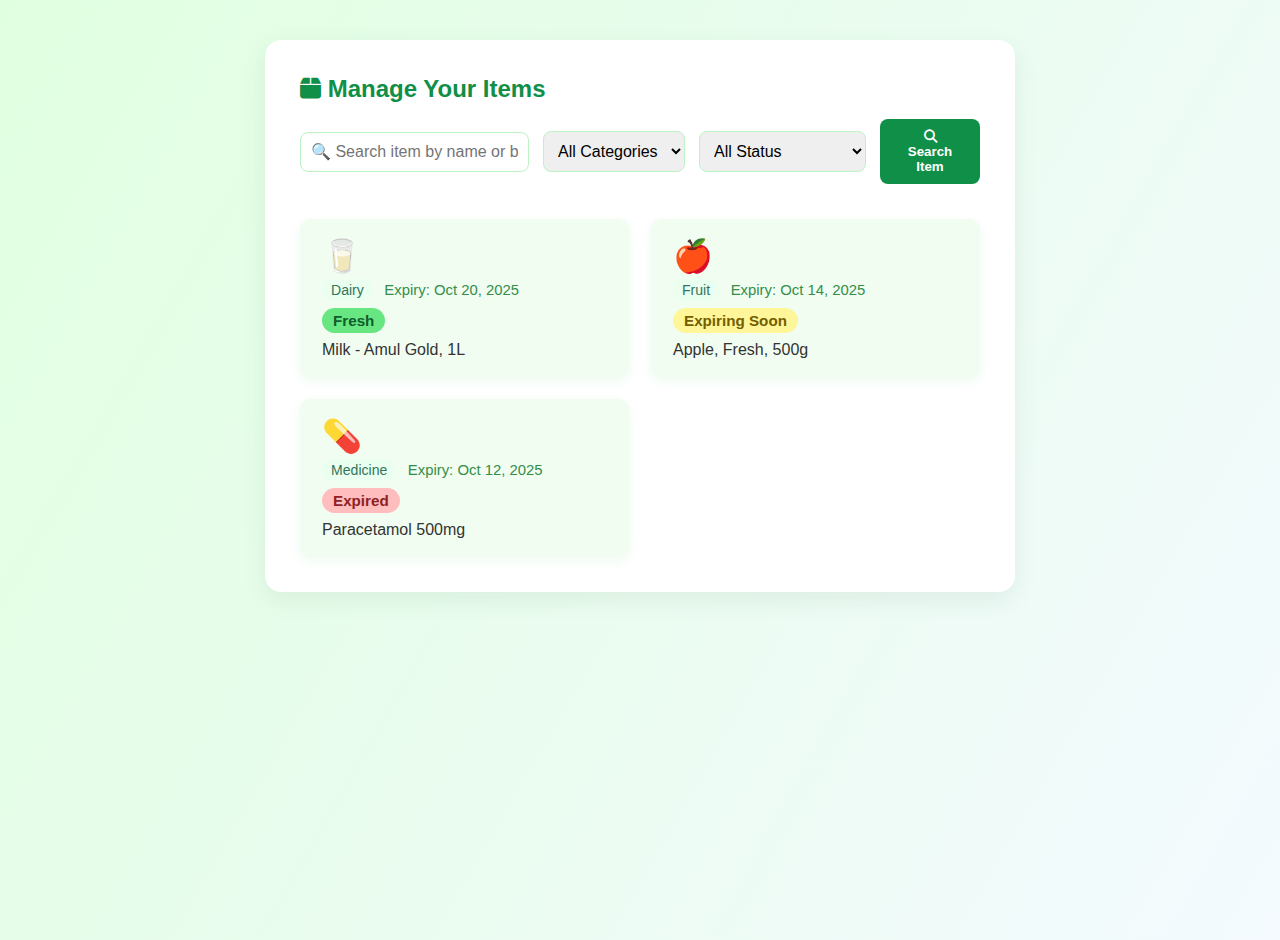
<file: item.html>
<!DOCTYPE html>
<html lang="en">
<head>
    <meta charset="UTF-8">
    <title>Item Manager - NimFresh</title>
    <link rel="stylesheet" href="dashboard.css">
    <link rel="stylesheet" href="https://cdnjs.cloudflare.com/ajax/libs/font-awesome/6.4.0/css/all.min.css">
    <style>
        body {
            background: linear-gradient(120deg, #e0ffe0 0%, #f4faff 100%);
        }
        .item-page-container {
            max-width: 750px;
            margin: 40px auto;
            background: #fff;
            border-radius: 16px;
            box-shadow: 0 8px 24px rgba(51, 99, 71, 0.09);
            padding: 35px;
        }
        .item-filters {
            display: flex;
            gap: 14px;
            align-items: center;
            margin-bottom: 35px;
        }
        .item-filters input, .item-filters select {
            padding: 10px;
            border-radius: 8px;
            border: 1px solid #bdf2c5;
            font-size: 1rem;
        }
        #search-btn {
            padding: 10px 20px;
            border-radius: 8px;
            background: #0f8f47;
            color: white;
            border: none;
            font-weight: 600;
            cursor: pointer;
            transition: background .2s;
        }
        #search-btn:hover {
            background: #0bf284;
        }
        .item-list-grid {
            display: grid;
            grid-template-columns: 1fr 1fr;
            gap: 22px;
        }
        .item-card {
            background: #f1fdf1;
            border-radius: 10px;
            box-shadow: 0 4px 12px rgba(70,210,90,0.09);
            padding: 18px 22px;
            display: flex;
            flex-direction: column;
            align-items: start;
            position: relative;
        }
        .item-card .item-icon {
            font-size: 2rem;
            margin-bottom: 6px;
        }
        .item-card .status {
            font-size: 0.95rem;
            font-weight: 600;
            padding: 4px 11px;
            border-radius: 16px;
            margin-top: 9px;
        }
        .status.fresh { background: #67e682; color: #0f5c2c; }
        .status.expiring-soon { background: #fff69a; color: #735e00; }
        .status.expired { background: #ffbdbd; color: #8e2222; }
        .item-card .expiry {
            font-size: 0.93rem; color: #348e4a;
        }
        .item-card .category-tag {
            font-size: 0.88rem; color: #33755c; background:#eafff0;
            padding: 3px 9px; border-radius: 10px;
            margin-right: 7px;
        }
        .empty-message {
            text-align: center;
            color: #545454;
            margin-top: 48px;
            font-size: 1.1rem;
        }
    </style>
</head>
<body>
    <div class="item-page-container">
        <h2 style="color:#0f8f47; margin-bottom:16px;"><i class="fas fa-box"></i> Manage Your Items</h2>
        <div class="item-filters">
            <input type="text" id="search-item" placeholder="🔍 Search item by name or brand" />
            <select id="category-filter">
                <option value="">All Categories</option>
                <option value="grocery">🛒 Grocery</option>
                <option value="medicine">💊 Medicine</option>
                <option value="dairy">🥛 Dairy</option>
                <option value="vegetable">🥕 Vegetable</option>
                <option value="fruit">🍎 Fruit</option>
                <option value="other">➕ Other</option>
            </select>
            <select id="status-filter">
                <option value="">All Status</option>
                <option value="fresh">🌱 Fresh</option>
                <option value="expiring-soon">⏳ Expiring Soon</option>
                <option value="expired">⚠️ Expired</option>
            </select>
            <button id="search-btn"><i class="fas fa-search"></i> Search Item</button>
        </div>
        <div class="item-list-grid" id="item-list-grid">
            <!-- Example Cards -->
            <div class="item-card">
                <span class="item-icon">🥛</span>
                <div>
                    <span class="category-tag">Dairy</span>
                    <span class="expiry">Expiry: Oct 20, 2025</span>
                </div>
                <div class="status fresh">Fresh</div>
                <div style="margin-top:8px;">Milk - Amul Gold, 1L</div>
            </div>
            <div class="item-card">
                <span class="item-icon">🍎</span>
                <div>
                    <span class="category-tag">Fruit</span>
                    <span class="expiry">Expiry: Oct 14, 2025</span>
                </div>
                <div class="status expiring-soon">Expiring Soon</div>
                <div style="margin-top:8px;">Apple, Fresh, 500g</div>
            </div>
            <div class="item-card">
                <span class="item-icon">💊</span>
                <div>
                    <span class="category-tag">Medicine</span>
                    <span class="expiry">Expiry: Oct 12, 2025</span>
                </div>
                <div class="status expired">Expired</div>
                <div style="margin-top:8px;">Paracetamol 500mg</div>
            </div>
            <!-- Add more items dynamically with JS as needed -->
        </div>
        <div id="empty-message" class="empty-message" style="display:none;">
            No items found. Add items to get started!
        </div>
    </div>
    <!-- Add your JavaScript for filter logic here if needed -->
</body>
</html>
</file>
<file: dashboard.css>
:root {
    --primary: #2e7d32;
    --primary-light: #4caf50;
    --secondary: #ff9800;
    --dark: #1b5e20;
    --light: #e8f5e9;
    --white: #ffffff;
    --text: #333;
    --shadow: 0 8px 30px rgba(0, 0, 0, 0.1);
    --fresh: #4caf50;
    --warning: #ff9800;
    --danger: #f44336;
}

* {
    margin: 0;
    padding: 0;
    box-sizing: border-box;
    font-family: 'Segoe UI', Tahoma, Geneva, Verdana, sans-serif;
}

body {
    background: linear-gradient(135deg, #f5f7fa 0%, #c3cfe2 100%);
    color: var(--text);
    padding-bottom: 80px;
    min-height: 100vh;
}

/* Enhanced Header */
.dashboard-header {
    background: linear-gradient(135deg, var(--primary) 0%, var(--dark) 50%, #1565c0 100%);
    color: var(--white);
    padding: 0;
    position: relative;
    overflow: hidden;
}

.dashboard-header::before {
    content: '';
    position: absolute;
    top: 0;
    left: 0;
    right: 0;
    bottom: 0;
    background: 
        radial-gradient(circle at 20% 80%, rgba(255, 255, 255, 0.1) 0%, transparent 50%),
        radial-gradient(circle at 80% 20%, rgba(255, 255, 255, 0.1) 0%, transparent 50%),
        radial-gradient(circle at 40% 40%, rgba(255, 255, 255, 0.05) 0%, transparent 50%);
    animation: pulse 8s ease-in-out infinite;
}

.header-content {
    max-width: 1200px;
    margin: 0 auto;
    padding: 25px 20px;
    display: flex;
    justify-content: space-between;
    align-items: center;
    position: relative;
    z-index: 2;
}

/* Enhanced Logo Section */
.logo-section {
    display: flex;
    align-items: center;
    gap: 20px;
    position: relative;
}

.logo {
    width: 65px;
    height: 65px;
    filter: 
        drop-shadow(0 4px 12px rgba(0, 0, 0, 0.3))
        brightness(1.1);
    animation: logoFloat 3s ease-in-out infinite;
    transition: all 0.3s ease;
}

.logo:hover {
    transform: scale(1.05) rotate(5deg);
    filter: 
        drop-shadow(0 6px 20px rgba(0, 0, 0, 0.4))
        brightness(1.2);
}

.logo-text h1 {
    font-size: 2.2rem;
    margin-bottom: 5px;
    font-weight: 800;
    background: linear-gradient(135deg, #ffffff 0%, #e3f2fd 100%);
    -webkit-background-clip: text;
    -webkit-text-fill-color: transparent;
    background-clip: text;
    text-shadow: 0 2px 10px rgba(0, 0, 0, 0.2);
    letter-spacing: -0.5px;
}

.logo-text p {
    font-size: 1rem;
    opacity: 0.9;
    font-weight: 500;
    color: rgba(255, 255, 255, 0.95);
    letter-spacing: 0.5px;
}

/* Enhanced User Welcome Section */
.user-welcome {
    text-align: right;
    position: relative;
    padding: 15px 20px;
    background: rgba(255, 255, 255, 0.1);
    backdrop-filter: blur(10px);
    border-radius: 15px;
    border: 1px solid rgba(255, 255, 255, 0.2);
    box-shadow: 0 8px 25px rgba(0, 0, 0, 0.1);
    transition: all 0.3s ease;
}

.user-welcome:hover {
    background: rgba(255, 255, 255, 0.15);
    transform: translateY(-2px);
    box-shadow: 0 12px 35px rgba(0, 0, 0, 0.2);
}

.welcome-text {
    font-size: 1.4rem;
    font-weight: 700;
    display: block;
    margin-bottom: 8px;
    background: linear-gradient(135deg, #fff 0%, #e8f5e9 100%);
    -webkit-background-clip: text;
    -webkit-text-fill-color: transparent;
    background-clip: text;
}

.status-indicator {
    display: flex;
    align-items: center;
    gap: 10px;
    font-size: 0.95rem;
    opacity: 0.95;
    font-weight: 500;
}

.status-dot {
    width: 10px;
    height: 10px;
    border-radius: 50%;
    background: linear-gradient(135deg, #76ff03, #4caf50);
    position: relative;
    animation: statusPulse 2s ease-in-out infinite;
}

.status-dot::before {
    content: '';
    position: absolute;
    top: -3px;
    left: -3px;
    right: -3px;
    bottom: -3px;
    border-radius: 50%;
    background: rgba(118, 255, 3, 0.4);
    animation: statusPulse 2s ease-in-out infinite 0.5s;
}

/* Header Animations */
@keyframes logoFloat {
    0%, 100% { 
        transform: translateY(0px) rotate(0deg); 
    }
    50% { 
        transform: translateY(-5px) rotate(2deg); 
    }
}

@keyframes statusPulse {
    0%, 100% { 
        transform: scale(1);
        opacity: 1;
    }
    50% { 
        transform: scale(1.1);
        opacity: 0.8;
    }
}

@keyframes pulse {
    0%, 100% { 
        opacity: 1;
    }
    50% { 
        opacity: 0.8;
    }
}

/* Header Bottom Wave */
.dashboard-header::after {
    content: '';
    position: absolute;
    bottom: -5px;
    left: 0;
    right: 0;
    height: 15px;
    background: linear-gradient(90deg, 
        transparent 0%, 
        rgba(255, 255, 255, 0.3) 20%, 
        rgba(255, 255, 255, 0.5) 50%, 
        rgba(255, 255, 255, 0.3) 80%, 
        transparent 100%);
    filter: blur(2px);
    animation: wave 3s ease-in-out infinite;
}

@keyframes wave {
    0%, 100% { 
        transform: translateX(0px);
        opacity: 0.7;
    }
    50% { 
        transform: translateX(10px);
        opacity: 1;
    }
}

/* Responsive Header */
@media (max-width: 768px) {
    .header-content {
        flex-direction: column;
        gap: 20px;
        text-align: center;
        padding: 20px;
    }
    
    .logo-section {
        flex-direction: column;
        gap: 15px;
    }
    
    .logo {
        width: 55px;
        height: 55px;
    }
    
    .logo-text h1 {
        font-size: 1.8rem;
    }
    
    .user-welcome {
        text-align: center;
        padding: 12px 15px;
    }
    
    .welcome-text {
        font-size: 1.2rem;
    }
}

@media (max-width: 480px) {
    .dashboard-header {
        padding: 0;
    }
    
    .header-content {
        padding: 15px;
    }
    
    .logo-text h1 {
        font-size: 1.6rem;
    }
    
    .logo-text p {
        font-size: 0.9rem;
    }
    
    .user-welcome {
        width: 100%;
    }
}

/* Quote Section */
.quote-section {
    background: linear-gradient(135deg, #667eea 0%, #764ba2 100%);
    color: white;
    padding: 30px 0;
    margin-bottom: 30px;
}

.quote-container {
    max-width: 1200px;
    margin: 0 auto;
    padding: 0 20px;
    text-align: center;
    position: relative;
}

.quote-text {
    font-size: 1.3rem;
    font-style: italic;
    line-height: 1.6;
    margin: 0 40px;
}

.quote-container .fa-quote-left {
    position: absolute;
    left: 20px;
    top: 10px;
    opacity: 0.7;
}

.quote-container .fa-quote-right {
    position: absolute;
    right: 20px;
    bottom: 10px;
    opacity: 0.7;
}

/* Main Content */
.dashboard-main {
    max-width: 1200px;
    margin: 0 auto;
    padding: 0 20px;
}

/* Stats Section */
.stats-section {
    display: grid;
    grid-template-columns: repeat(auto-fit, minmax(250px, 1fr));
    gap: 20px;
    margin-bottom: 40px;
}

.stat-card {
    background: var(--white);
    padding: 25px;
    border-radius: 15px;
    box-shadow: var(--shadow);
    display: flex;
    align-items: center;
    gap: 20px;
    position: relative;
    overflow: hidden;
    transition: transform 0.3s ease;
}

.stat-card:hover {
    transform: translateY(-5px);
}

.stat-card.fresh { border-left: 4px solid var(--fresh); }
.stat-card.warning { border-left: 4px solid var(--warning); }
.stat-card.danger { border-left: 4px solid var(--danger); }

.stat-icon {
    width: 60px;
    height: 60px;
    border-radius: 15px;
    display: flex;
    align-items: center;
    justify-content: center;
    font-size: 1.8rem;
    color: white;
}

.stat-card.fresh .stat-icon { background: var(--fresh); }
.stat-card.warning .stat-icon { background: var(--warning); }
.stat-card.danger .stat-icon { background: var(--danger); }

.stat-info h3 {
    font-size: 2.2rem;
    margin-bottom: 5px;
    font-weight: 700;
}

.stat-info p {
    color: #666;
    font-size: 0.9rem;
}

.stat-wave {
    position: absolute;
    bottom: -10px;
    right: -10px;
    width: 80px;
    height: 80px;
    background: rgba(0, 0, 0, 0.03);
    border-radius: 50%;
}

/* Quick Actions */
.quick-actions {
    margin-bottom: 40px;
}

.quick-actions h2 {
    color: var(--dark);
    margin-bottom: 20px;
    font-size: 1.5rem;
}

.action-grid {
    display: grid;
    grid-template-columns: repeat(auto-fit, minmax(150px, 1fr));
    gap: 15px;
}

.action-card {
    background: var(--white);
    padding: 25px 15px;
    border-radius: 15px;
    text-decoration: none;
    color: var(--text);
    text-align: center;
    box-shadow: var(--shadow);
    transition: all 0.3s ease;
    display: flex;
    flex-direction: column;
    align-items: center;
    gap: 10px;
}

.action-card:hover {
    transform: translateY(-3px);
    box-shadow: 0 12px 30px rgba(0, 0, 0, 0.15);
}

.action-card.scan { border-top: 4px solid #2196f3; }
.action-card.upload { border-top: 4px solid #9c27b0; }
.action-card.donate { border-top: 4px solid var(--secondary); }
.action-card.profile { border-top: 4px solid var(--primary); }

.action-card i {
    font-size: 2rem;
    margin-bottom: 5px;
}

.action-card.scan i { color: #2196f3; }
.action-card.upload i { color: #9c27b0; }
.action-card.donate i { color: var(--secondary); }
.action-card.profile i { color: var(--primary); }

.action-card span {
    font-weight: 600;
    font-size: 0.9rem;
}

/* Food Section */
.food-section {
    background: var(--white);
    padding: 25px;
    border-radius: 15px;
    box-shadow: var(--shadow);
    margin-bottom: 30px;
}

.section-header {
    display: flex;
    justify-content: space-between;
    align-items: center;
    margin-bottom: 25px;
    flex-wrap: wrap;
    gap: 15px;
}

.section-header h2 {
    color: var(--dark);
    font-size: 1.5rem;
}

.filter-tabs {
    display: flex;
    gap: 10px;
    flex-wrap: wrap;
}

.filter-btn {
    padding: 8px 16px;
    border: 2px solid #e0e0e0;
    background: white;
    border-radius: 20px;
    cursor: pointer;
    font-size: 0.9rem;
    transition: all 0.3s ease;
}

.filter-btn.active {
    background: var(--primary);
    color: white;
    border-color: var(--primary);
}

.filter-btn:hover:not(.active) {
    border-color: var(--primary);
    color: var(--primary);
}

/* Food Items */
.food-items-container {
    display: grid;
    gap: 15px;
}

.food-item {
    background: var(--white);
    border-radius: 12px;
    padding: 20px;
    box-shadow: 0 2px 10px rgba(0, 0, 0, 0.08);
    display: flex;
    align-items: center;
    gap: 15px;
    border-left: 4px solid var(--fresh);
    transition: all 0.3s ease;
    animation: slideIn 0.5s ease;
}

.food-item:hover {
    transform: translateX(5px);
    box-shadow: 0 4px 15px rgba(0, 0, 0, 0.12);
}

.food-item.warning { border-left-color: var(--warning); }
.food-item.danger { border-left-color: var(--danger); }

.item-image {
    width: 50px;
    height: 50px;
    background: var(--light);
    border-radius: 12px;
    display: flex;
    align-items: center;
    justify-content: center;
    font-size: 1.5rem;
    color: var(--primary);
}

.item-details {
    flex: 1;
}

.item-details h3 {
    margin-bottom: 5px;
    color: var(--dark);
}

.item-quantity {
    color: #666;
    font-size: 0.9rem;
    margin-bottom: 3px;
}

.item-expiry {
    font-size: 0.9rem;
    font-weight: 500;
}

.food-item.fresh .item-expiry { color: var(--fresh); }
.food-item.warning .item-expiry { color: var(--warning); }
.food-item.danger .item-expiry { color: var(--danger); }

.spoilage-alert {
    color: var(--danger) !important;
    font-weight: 600;
}

.item-actions {
    display: flex;
    gap: 10px;
}

.action-btn {
    padding: 8px 15px;
    border: none;
    border-radius: 8px;
    cursor: pointer;
    font-size: 0.85rem;
    display: flex;
    align-items: center;
    gap: 5px;
    transition: all 0.3s ease;
    font-weight: 500;
}

.consume-btn {
    background: var(--fresh);
    color: white;
}

.urgent-btn {
    background: var(--warning);
    color: white;
}

.discard-btn {
    background: var(--danger);
    color: white;
}

.action-btn:hover {
    transform: scale(1.05);
    box-shadow: 0 4px 12px rgba(0, 0, 0, 0.15);
}

/* Bottom Navigation */
.bottom-nav {
    position: fixed;
    bottom: 0;
    left: 0;
    right: 0;
    background: var(--white);
    display: flex;
    justify-content: space-around;
    padding: 15px 0;
    box-shadow: 0 -4px 20px rgba(0, 0, 0, 0.1);
    z-index: 100;
}

.nav-item {
    display: flex;
    flex-direction: column;
    align-items: center;
    text-decoration: none;
    color: #666;
    font-size: 0.8rem;
    gap: 5px;
    transition: all 0.3s ease;
    padding: 5px 15px;
    border-radius: 15px;
}

.nav-item.active {
    color: var(--primary);
    background: var(--light);
}

.nav-item i {
    font-size: 1.3rem;
}

/* Animations */
@keyframes pulse {
    0%, 100% { opacity: 1; }
    50% { opacity: 0.7; }
}

@keyframes slideIn {
    from {
        opacity: 0;
        transform: translateX(-20px);
    }
    to {
        opacity: 1;
        transform: translateX(0);
    }
}

/* Responsive */
@media (max-width: 768px) {
    .header-content {
        flex-direction: column;
        gap: 15px;
        text-align: center;
    }
    
    .user-welcome {
        text-align: center;
    }
    
    .stats-section {
        grid-template-columns: 1fr;
    }
    
    .action-grid {
        grid-template-columns: repeat(2, 1fr);
    }
    
    .section-header {
        flex-direction: column;
        align-items: flex-start;
    }
    
    .filter-tabs {
        width: 100%;
        justify-content: center;
    }
    
    .food-item {
        flex-direction: column;
        text-align: center;
        gap: 15px;
    }
    
    .item-actions {
        width: 100%;
        justify-content: center;
    }
    
    .quote-text {
        font-size: 1.1rem;
        margin: 0 20px;
    }
}
/* Sensor Section Styles */
.sensor-section {
    background: var(--white);
    padding: 25px;
    border-radius: 15px;
    box-shadow: var(--shadow);
    margin-bottom: 30px;
}

.sensor-section h2 {
    color: var(--dark);
    margin-bottom: 25px;
    font-size: 1.5rem;
}

.sensor-grid {
    display: grid;
    grid-template-columns: repeat(auto-fit, minmax(280px, 1fr));
    gap: 20px;
}

.sensor-card {
    background: linear-gradient(135deg, #f8f9fa 0%, #e9ecef 100%);
    padding: 25px;
    border-radius: 15px;
    border-left: 4px solid var(--primary);
    transition: all 0.3s ease;
}

.sensor-card:hover {
    transform: translateY(-3px);
    box-shadow: 0 8px 25px rgba(0, 0, 0, 0.1);
}

.sensor-header {
    display: flex;
    align-items: center;
    gap: 12px;
    margin-bottom: 20px;
}

.sensor-header i {
    font-size: 1.5rem;
    color: var(--primary);
}

.sensor-header h3 {
    color: var(--dark);
    font-size: 1.1rem;
    margin: 0;
}

.sensor-value {
    font-size: 2.2rem;
    font-weight: 700;
    color: var(--dark);
    text-align: center;
    margin-bottom: 20px;
}

/* Sensor Range */
.sensor-range {
    margin-bottom: 15px;
}

.range-bar {
    width: 100%;
    height: 8px;
    background: #e0e0e0;
    border-radius: 10px;
    overflow: hidden;
    margin-bottom: 8px;
}

.range-fill {
    height: 100%;
    border-radius: 10px;
    transition: width 0.5s ease;
}

.range-fill.optimal { background: var(--fresh); }
.range-fill.warning { background: var(--warning); }
.range-fill.danger { background: var(--danger); }

.range-labels {
    display: flex;
    justify-content: space-between;
    font-size: 0.8rem;
    color: #666;
}

/* Sensor Status */
.sensor-status {
    display: flex;
    align-items: center;
    gap: 8px;
    font-size: 0.9rem;
    font-weight: 500;
    padding: 8px 12px;
    border-radius: 8px;
    background: rgba(76, 175, 80, 0.1);
    color: var(--fresh);
}

.sensor-status.optimal {
    background: rgba(76, 175, 80, 0.1);
    color: var(--fresh);
}

.sensor-status.warning {
    background: rgba(255, 152, 0, 0.1);
    color: var(--warning);
}

.sensor-status.danger {
    background: rgba(244, 67, 54, 0.1);
    color: var(--danger);
}

/* Trend Indicators */
.sensor-trend {
    display: flex;
    align-items: center;
    gap: 8px;
    justify-content: center;
    margin-bottom: 15px;
    font-size: 0.9rem;
}

.trend-up { color: var(--fresh); }
.trend-down { color: var(--danger); }
.trend-stable { color: var(--warning); }

/* Capacity Bar */
.capacity-info {
    text-align: center;
}

.capacity-bar {
    width: 100%;
    height: 6px;
    background: #e0e0e0;
    border-radius: 10px;
    overflow: hidden;
    margin-bottom: 8px;
}

.capacity-fill {
    height: 100%;
    background: linear-gradient(90deg, var(--primary), var(--primary-light));
    border-radius: 10px;
    transition: width 0.5s ease;
}

.capacity-info span {
    font-size: 0.8rem;
    color: #666;
}

/* Gas Levels */
.gas-levels {
    display: flex;
    flex-direction: column;
    gap: 8px;
    margin-bottom: 15px;
}

.gas-item {
    display: flex;
    justify-content: space-between;
    align-items: center;
    padding: 5px 0;
}

.gas-value {
    font-size: 0.9rem;
    font-weight: 500;
    padding: 2px 8px;
    border-radius: 12px;
}

.gas-value.optimal {
    background: rgba(76, 175, 80, 0.1);
    color: var(--fresh);
}

.gas-value.warning {
    background: rgba(255, 152, 0, 0.1);
    color: var(--warning);
}

/* Update Stat Card for Sensors */
.stat-card.sensor {
    border-left: 4px solid #2196f3;
}

.stat-card.sensor .stat-icon {
    background: #2196f3;
}

.sensor-status-small {
    font-size: 0.75rem;
    padding: 2px 8px;
    border-radius: 10px;
    background: rgba(33, 150, 243, 0.1);
    color: #2196f3;
    margin-top: 5px;
}

/* Responsive Updates */
@media (max-width: 768px) {
    .sensor-grid {
        grid-template-columns: 1fr;
    }
    
    .sensor-value {
        font-size: 1.8rem;
    }
}
/* WhatsApp-style Food Background Pattern */
.dashboard-main {
    position: relative;
    overflow: hidden;
}

.dashboard-main::before {
    content: '';
    position: absolute;
    top: 0;
    left: 0;
    right: 0;
    bottom: 0;
    background-image: 
        /* Vegetables */
        url("data:image/svg+xml,%3Csvg xmlns='http://www.w3.org/2000/svg' viewBox='0 0 24 24' fill='%23e8f5e9' opacity='0.03'%3E%3Cpath d='M8.1 13.34l2.83-2.83L3.91 3.5c-1.56 1.56-1.56 4.09 0 5.66l4.19 4.18zm6.78-1.81c1.53.71 3.68.21 5.27-1.38 1.91-1.91 2.28-4.65.81-6.12-1.46-1.46-4.2-1.1-6.12.81-1.59 1.59-2.09 3.74-1.38 5.27L3.7 19.87l1.41 1.41L12 14.41l6.88 6.88 1.41-1.41L13.41 13l1.47-1.47z'/%3E%3C/svg%3E"),
        url("data:image/svg+xml,%3Csvg xmlns='http://www.w3.org/2000/svg' viewBox='0 0 24 24' fill='%23e8f5e9' opacity='0.03'%3E%3Cpath d='M16.66 4.52l2.83 2.83-2.83 2.83-2.83-2.83 2.83-2.83M9 5v4H5V5h4m10 10v4h-4v-4h4M9 15v4H5v-4h4m7.66-13.31L11 7.34 16.66 13l5.66-5.66-5.66-5.65zM11 3H3v8h8V3zm10 10h-8v8h8v-8zm-10 0H3v8h8v-8z'/%3E%3C/svg%3E"),
        url("data:image/svg+xml,%3Csvg xmlns='http://www.w3.org/2000/svg' viewBox='0 0 24 24' fill='%23e8f5e9' opacity='0.03'%3E%3Cpath d='M12 21.35l-1.45-1.32C5.4 15.36 2 12.28 2 8.5 2 5.42 4.42 3 7.5 3c1.74 0 3.41.81 4.5 2.09C13.09 3.81 14.76 3 16.5 3 19.58 3 22 5.42 22 8.5c0 3.78-3.4 6.86-8.55 11.54L12 21.35z'/%3E%3C/svg%3E"),
        
        /* Fruits */
        url("data:image/svg+xml,%3Csvg xmlns='http://www.w3.org/2000/svg' viewBox='0 0 24 24' fill='%23e8f5e9' opacity='0.03'%3E%3Cpath d='M12 13c-1.1 0-2 .9-2 2s.9 2 2 2 2-.9 2-2-.9-2-2-2zm6-5h-1.17c-.42 0-.82.09-1.2.26-.55-.98-1.42-1.82-2.48-2.38-.35-.2-.75-.3-1.15-.3-.4 0-.8.1-1.15.3-1.06.56-1.93 1.4-2.48 2.38-.38-.17-.78-.26-1.2-.26H6c-1.1 0-2 .9-2 2v9c0 1.1.9 2 2 2h12c1.1 0 2-.9 2-2V10c0-1.1-.9-2-2-2zm-6 3c1.1 0 2 .9 2 2s-.9 2-2 2-2-.9-2-2 .9-2 2-2z'/%3E%3C/svg%3E"),
        url("data:image/svg+xml,%3Csvg xmlns='http://www.w3.org/2000/svg' viewBox='0 0 24 24' fill='%23e8f5e9' opacity='0.03'%3E%3Cpath d='M18 13c0 3.31-2.69 6-6 6s-6-2.69-6-6 2.69-6 6-6v4l5-5-5-5v4c-4.42 0-8 3.58-8 8s3.58 8 8 8 8-3.58 8-8h-2z'/%3E%3C/svg%3E"),
        
        /* Dairy & Meat */
        url("data:image/svg+xml,%3Csvg xmlns='http://www.w3.org/2000/svg' viewBox='0 0 24 24' fill='%23e8f5e9' opacity='0.03'%3E%3Cpath d='M6 3c0-1.1.9-2 2-2s2 .9 2 2-.9 2-2 2-2-.9-2-2zm10.03 4.5c-.45-.45-1.08-.45-1.53 0l-2.03 2.03-2.03-2.03c-.45-.45-1.08-.45-1.53 0-.45.45-.45 1.08 0 1.53L11 11.03 8.97 13.03c-.45.45-.45 1.08 0 1.53.45.45 1.08.45 1.53 0L12 12.56l2.03 2.03c.45.45 1.08.45 1.53 0 .45-.45.45-1.08 0-1.53L13.56 11l2.03-2.03c.45-.45.45-1.08 0-1.53zM21 12c0 4.97-4.03 9-9 9s-9-4.03-9-9 4.03-9 9-9 9 4.03 9 9z'/%3E%3C/svg%3E"),
        url("data:image/svg+xml,%3Csvg xmlns='http://www.w3.org/2000/svg' viewBox='0 0 24 24' fill='%23e8f5e9' opacity='0.03'%3E%3Cpath d='M17.21 9l-4.38-6.56c-.19-.28-.51-.42-.83-.42-.32 0-.64.14-.83.43L6.79 9H2c-.55 0-1 .45-1 1 0 .09.01.18.04.27l2.54 9.27c.23.84 1 1.46 1.92 1.46h13c.92 0 1.69-.62 1.93-1.46l2.54-9.27L23 10c0-.55-.45-1-1-1h-4.79zM9 9l3-4.4L15 9H9zm3 8c-1.1 0-2-.9-2-2s.9-2 2-2 2 .9 2 2-.9 2-2 2z'/%3E%3C/svg%3E");
    
    background-size: 80px 80px, 70px 70px, 90px 90px, 75px 75px, 85px 85px, 65px 65px, 95px 95px;
    background-position: 
        10% 15%, 
        85% 25%, 
        25% 65%, 
        75% 45%, 
        15% 80%, 
        90% 70%, 
        50% 35%;
    background-repeat: no-repeat;
    opacity: 0.4;
    z-index: -1;
    pointer-events: none;
    animation: backgroundFloat 20s ease-in-out infinite;
}

/* Animated floating background elements */
.floating-food {
    position: absolute;
    font-size: 2rem;
    color: rgba(76, 175, 80, 0.08);
    z-index: -1;
    pointer-events: none;
    animation: foodFloat 15s ease-in-out infinite;
}

.floating-food.carrot { top: 10%; left: 5%; animation-delay: 0s; }
.floating-food.apple { top: 25%; right: 8%; animation-delay: 2s; }
.floating-food.cheese { bottom: 30%; left: 10%; animation-delay: 4s; }
.floating-food.fish { bottom: 15%; right: 12%; animation-delay: 6s; }
.floating-food.bread { top: 60%; left: 85%; animation-delay: 8s; }
.floating-food.leaf { top: 45%; left: 15%; animation-delay: 10s; }
.floating-food.egg { bottom: 25%; right: 25%; animation-delay: 12s; }
.floating-food.milk { top: 20%; left: 75%; animation-delay: 14s; }

@keyframes backgroundFloat {
    0%, 100% { 
        transform: translateY(0px) rotate(0deg);
        background-position: 
            10% 15%, 
            85% 25%, 
            25% 65%, 
            75% 45%, 
            15% 80%, 
            90% 70%, 
            50% 35%;
    }
    25% { 
        transform: translateY(-10px) rotate(0.5deg);
        background-position: 
            12% 17%, 
            87% 27%, 
            27% 67%, 
            77% 47%, 
            17% 82%, 
            92% 72%, 
            52% 37%;
    }
    50% { 
        transform: translateY(-5px) rotate(-0.5deg);
        background-position: 
            8% 13%, 
            83% 23%, 
            23% 63%, 
            73% 43%, 
            13% 78%, 
            88% 68%, 
            48% 33%;
    }
    75% { 
        transform: translateY(-8px) rotate(0.3deg);
        background-position: 
            11% 16%, 
            86% 26%, 
            26% 66%, 
            76% 46%, 
            16% 81%, 
            91% 71%, 
            51% 36%;
    }
}

@keyframes foodFloat {
    0%, 100% { 
        transform: translateY(0px) rotate(0deg) scale(1);
        opacity: 0.08;
    }
    25% { 
        transform: translateY(-15px) rotate(5deg) scale(1.05);
        opacity: 0.12;
    }
    50% { 
        transform: translateY(-25px) rotate(-3deg) scale(1.1);
        opacity: 0.15;
    }
    75% { 
        transform: translateY(-15px) rotate(2deg) scale(1.05);
        opacity: 0.12;
    }
}

/* Ensure content stays above background */
.stats-section,
.quick-actions,
.food-section,
.sensor-section {
    position: relative;
    z-index: 1;
}

/* Optional: Add subtle pattern overlay */
.dashboard-main::after {
    content: '';
    position: absolute;
    top: 0;
    left: 0;
    right: 0;
    bottom: 0;
    background: 
        radial-gradient(circle at 20% 80%, rgba(76, 175, 80, 0.02) 0%, transparent 50%),
        radial-gradient(circle at 80% 20%, rgba(76, 175, 80, 0.02) 0%, transparent 50%),
        radial-gradient(circle at 40% 40%, rgba(76, 175, 80, 0.01) 0%, transparent 50%);
    z-index: -1;
    pointer-events: none;
}
</file>
